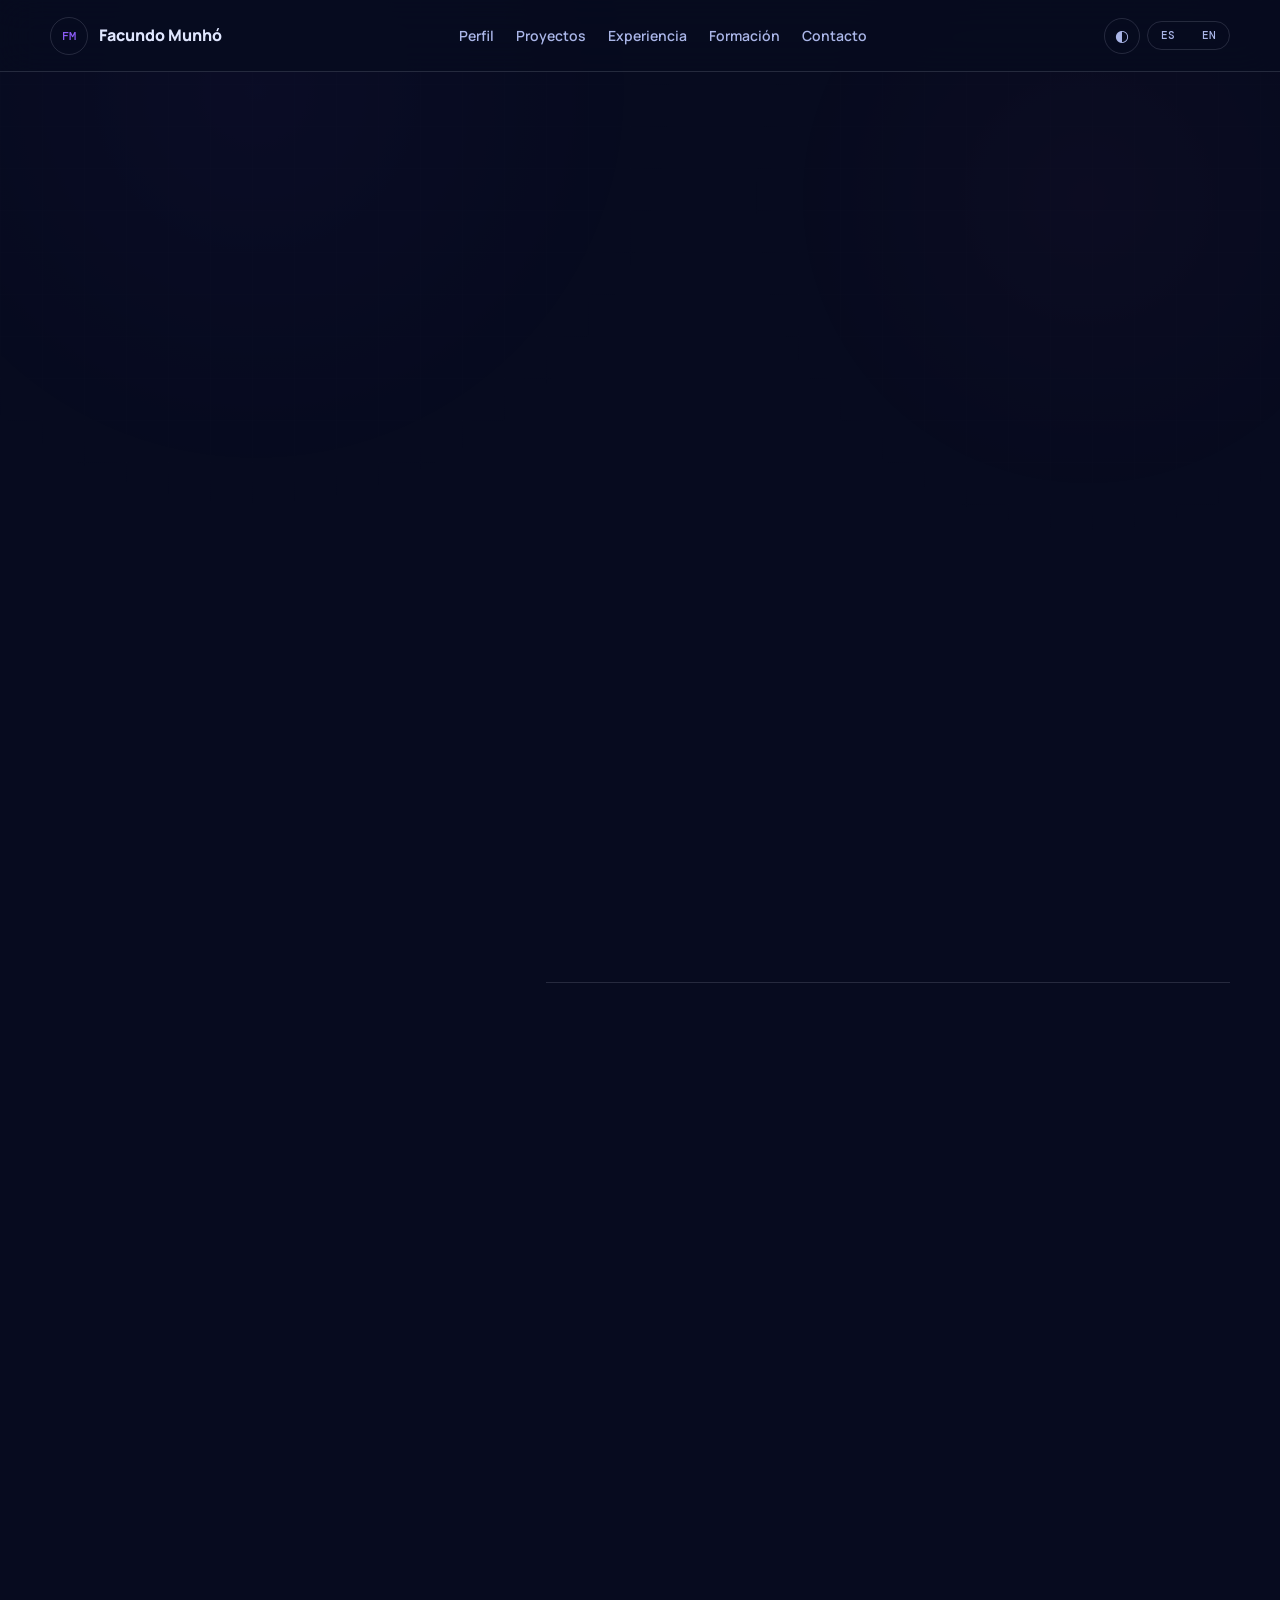
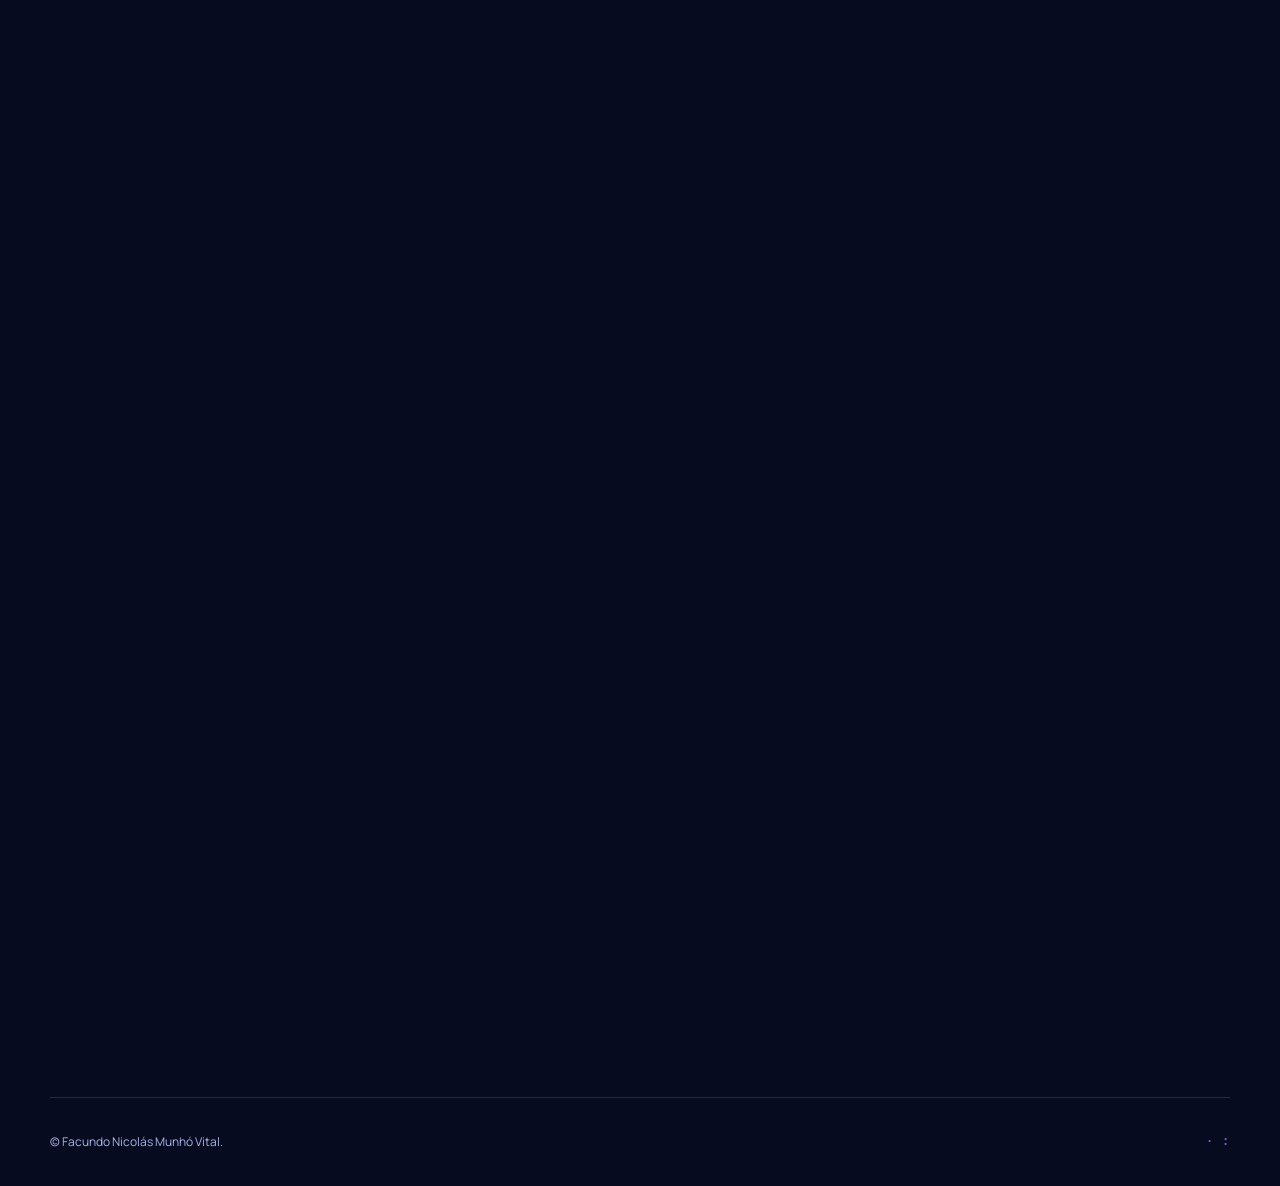
<file: index.html>
<!doctype html>
<html lang="es" data-theme="dark">
<head>
  <meta charset="utf-8">
  <meta name="viewport" content="width=device-width, initial-scale=1">
  <meta name="color-scheme" content="dark light">
  <meta name="theme-color" content="#070b1f">
  <meta name="description" content="Portafolio de Facundo Munhó">
  <title>Facundo Munhó · Portfolio</title>
  <link rel="canonical" href="https://munhof.com.ar/">
  <link rel="icon" href="favicon.ico">
  <link rel="preconnect" href="https://fonts.googleapis.com">
  <link rel="preconnect" href="https://fonts.gstatic.com" crossorigin>
  <link href="https://fonts.googleapis.com/css2?family=DM+Mono:wght@400;500&family=Manrope:wght@400;500;600;700;800&display=swap" rel="stylesheet">
  <link rel="stylesheet" href="style.css">
</head>
<body data-page="portfolio">
  <a class="skip-link" href="#main">Saltar al contenido</a>
  <div class="noise" aria-hidden="true"></div>
  <canvas class="starfield" aria-hidden="true"></canvas>

  <header class="site-header">
    <a class="brand" href="#top" aria-label="Facundo Munhó">
      <span class="brand-mark">FM</span>
      <span class="brand-name">Facundo Munhó</span>
    </a>
    <button class="menu-toggle" type="button" aria-expanded="false" aria-controls="main-nav">Menu</button>
    <nav id="main-nav" class="main-nav" aria-label="Principal">
      <a href="#profile" data-copy="ui.navAbout">Perfil</a>
      <a href="#projects" data-copy="ui.navProjects">Proyectos</a>
      <a href="#experience" data-copy="ui.navExperience">Experiencia</a>
      <a href="#education" data-copy="ui.navEducation">Formación</a>
      <a href="#contact" data-copy="ui.navContact">Contacto</a>
    </nav>
    <div class="header-actions">
      <button class="icon-button theme-toggle" type="button" aria-label="Cambiar tema" title="Cambiar tema">
        <span aria-hidden="true">◐</span>
      </button>
      <div class="lang-switch" aria-label="Idioma">
        <button type="button" data-lang="es">ES</button>
        <button type="button" data-lang="en">EN</button>
      </div>
    </div>
  </header>

  <main id="main">
    <section id="top" class="hero section-shell">
      <div class="hero-copy reveal">
        <p class="eyebrow" data-copy="hero.eyebrow"></p>
        <p class="hero-status" data-copy="hero.status"></p>
        <h1 data-copy="hero.title"></h1>
        <p class="hero-summary" data-copy="hero.summary"></p>
        <div class="hero-actions">
          <a class="button button-primary" href="#projects" data-copy="ui.navProjects">Proyectos</a>
          <a class="button button-secondary" href="cv.html?lang=es" data-cv-link data-copy="ui.openCv">Ver CV</a>
        </div>
        <div class="availability">
          <span class="status-dot" aria-hidden="true"></span>
          <span data-copy="hero.availability"></span>
        </div>
      </div>
    </section>

    <section id="profile" class="profile section-shell section-space">
      <div class="section-heading reveal">
        <p class="eyebrow">PROFILE / 01</p>
        <h2 data-copy="about.title"></h2>
      </div>
      <div class="profile-content reveal">
        <p class="lead" data-copy="about.lead"></p>
        <div id="story" class="story"></div>
        <div id="principles" class="principles"></div>
      </div>
    </section>

    <section id="projects" class="section-shell section-space">
      <div class="section-heading wide reveal">
        <p class="eyebrow" data-copy="sections.projectsEyebrow"></p>
        <h2 data-copy="sections.projectsTitle"></h2>
      </div>
      <div id="projects-grid" class="projects-grid"></div>
    </section>

    <section id="experience" class="section-shell section-space">
      <div class="section-heading reveal">
        <p class="eyebrow" data-copy="sections.experienceEyebrow"></p>
        <h2 data-copy="sections.experienceTitle"></h2>
      </div>
      <div id="experience-list" class="timeline"></div>
    </section>

    <section id="education" class="section-shell section-space">
      <div class="section-heading reveal">
        <p class="eyebrow" data-copy="sections.educationEyebrow"></p>
        <h2 data-copy="sections.educationTitle"></h2>
      </div>
      <div id="education-list" class="education-grid"></div>
    </section>

    <section id="skills" class="section-shell section-space">
      <div class="section-heading reveal">
        <p class="eyebrow" data-copy="sections.skillsEyebrow"></p>
        <h2 data-copy="sections.skillsTitle"></h2>
      </div>
      <div id="skills-grid" class="skills-grid"></div>
    </section>

    <section id="contact" class="contact section-shell section-space reveal">
      <div>
        <p class="eyebrow">CONTACT / 05</p>
        <h2 data-copy="ui.contactCta"></h2>
        <p class="lead" data-copy="ui.contactText"></p>
      </div>
      <div class="contact-actions">
        <form id="contact-form" class="contact-form" action="/api/contact" method="post">
          <label for="contact-name" data-copy="contactForm.name">Nombre</label>
          <input id="contact-name" name="name" autocomplete="name" maxlength="100" required>
          <label for="contact-email" data-copy="contactForm.email">Email</label>
          <input id="contact-email" name="email" type="email" autocomplete="email" maxlength="254" required>
          <label for="contact-topic" data-copy="contactForm.topic">Motivo</label>
          <select id="contact-topic" name="topic" required>
            <option value="work" data-copy="contactForm.work">Trabajo</option>
            <option value="collaboration" data-copy="contactForm.collaboration">Colaboración</option>
            <option value="research" data-copy="contactForm.research">Investigación / docencia</option>
            <option value="other" data-copy="contactForm.other">Otro</option>
          </select>
          <label for="contact-message" data-copy="contactForm.message">Mensaje</label>
          <textarea id="contact-message" name="message" rows="6" maxlength="5000" required></textarea>
          <p class="contact-note" data-copy="contactForm.note">Usaré tus datos para responder a tu consulta.</p>
          <div id="contact-verification"></div>
          <button class="button button-primary" type="submit" disabled data-copy="contactForm.send">Enviar mensaje</button>
          <p id="contact-status" role="status" aria-live="polite"></p>
        </form>
        <a class="button button-primary" href="mailto:contact@munhof.com.ar?subject=Consulta%20desde%20munhof.com.ar" data-copy="ui.contactEmail">Escribirme por email</a>
        <div class="contact-socials">
          <a class="button button-secondary" href="https://www.linkedin.com/in/facundomunho/" target="_blank" rel="noreferrer" data-copy="ui.viewLinkedin">LinkedIn</a>
          <a class="button button-secondary" href="https://github.com/munhof" target="_blank" rel="noreferrer" data-copy="ui.viewGithub">GitHub</a>
        </div>
      </div>
    </section>
  </main>

  <footer class="site-footer section-shell">
    <p>© <span id="year"></span> Facundo Nicolás Munhó Vital. <span data-copy="ui.rights"></span></p>
    <p class="mono"><span data-copy="ui.sourceNote"></span> · <span data-copy="ui.updated"></span>: <time id="updated"></time></p>
  </footer>

  <script type="module" src="script.js"></script>
</body>
</html>
</file>
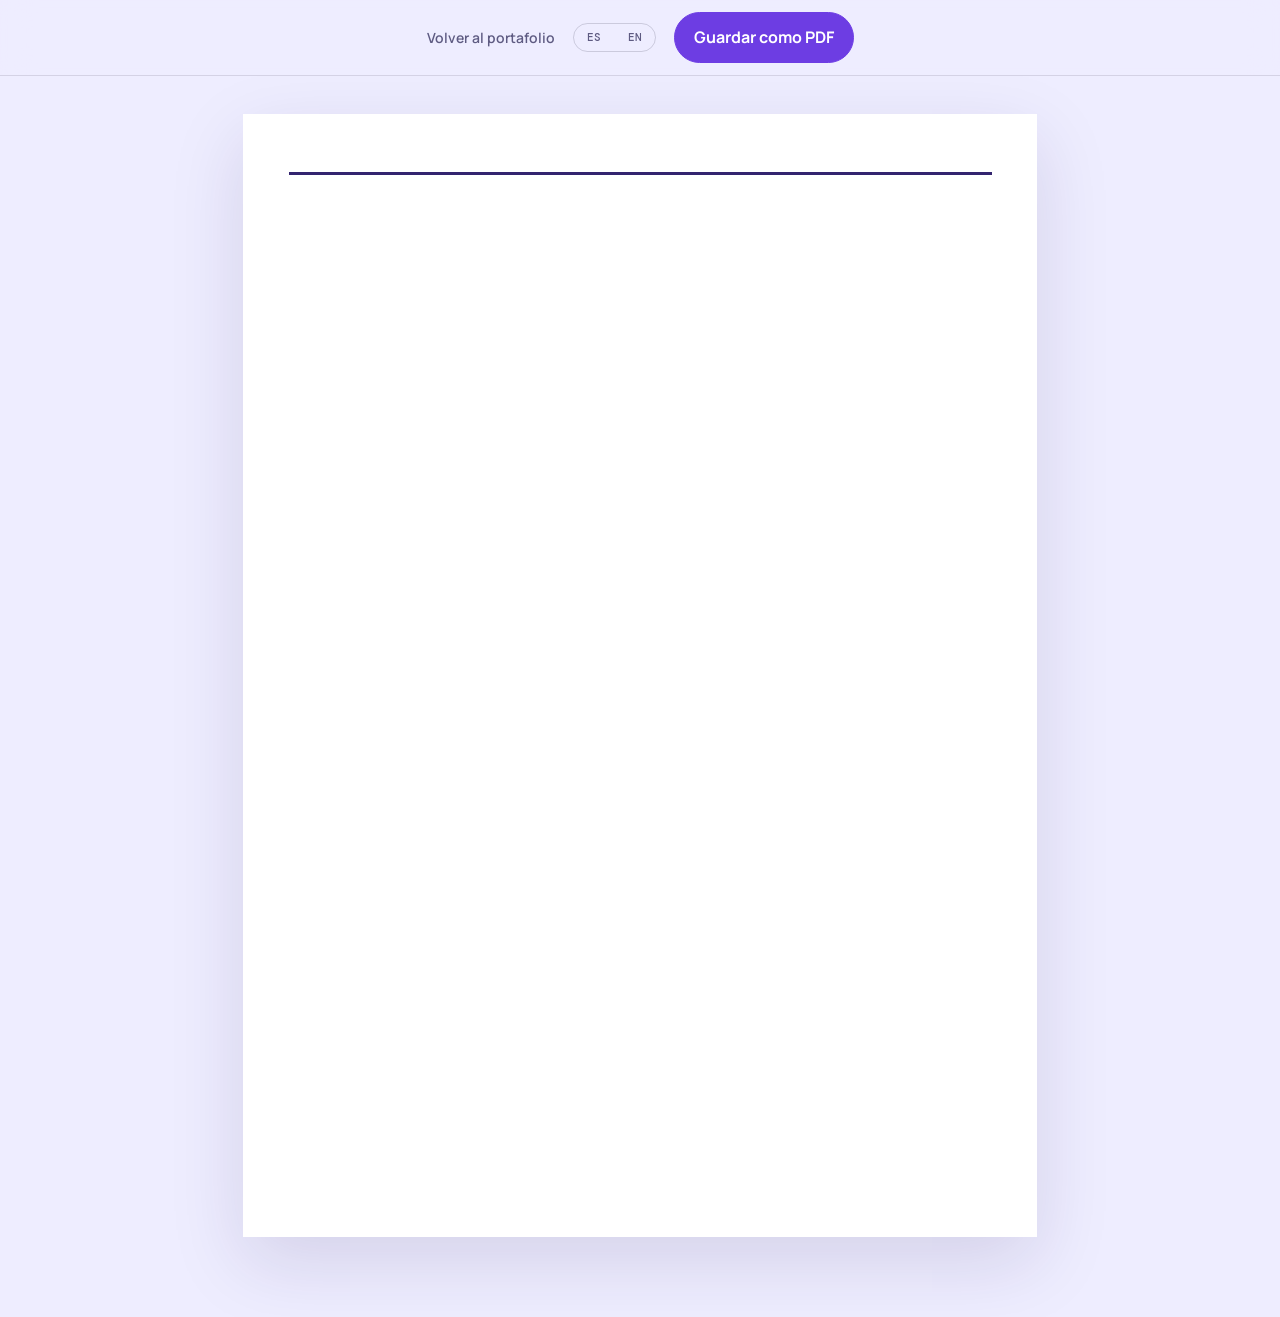
<file: cv.html>
<!doctype html>
<html lang="es" data-theme="light">
<head>
  <meta charset="utf-8">
  <meta name="viewport" content="width=device-width, initial-scale=1">
  <meta name="color-scheme" content="light">
  <meta name="robots" content="index,follow">
  <title>CV · Facundo Munhó</title>
  <link rel="icon" href="favicon.ico">
  <link rel="preconnect" href="https://fonts.googleapis.com">
  <link rel="preconnect" href="https://fonts.gstatic.com" crossorigin>
  <link href="https://fonts.googleapis.com/css2?family=DM+Mono:wght@400;500&family=Manrope:wght@400;500;600;700;800&display=swap" rel="stylesheet">
  <link rel="stylesheet" href="style.css">
</head>
<body data-page="cv" class="cv-page">
  <div class="cv-toolbar no-print">
    <a class="text-link" href="index.html" data-copy="ui.backPortfolio">Volver al portafolio</a>
    <div class="lang-switch" aria-label="Idioma">
      <button type="button" data-lang="es">ES</button>
      <button type="button" data-lang="en">EN</button>
    </div>
    <button class="button button-primary" type="button" data-print data-copy="ui.printCv">Guardar como PDF</button>
  </div>

  <div class="cv-preview">
  <main id="cv-document" class="cv-document">
    <header class="cv-header">
      <div>
        <p class="eyebrow" data-copy="ui.cvTitle"></p>
        <h1 id="cv-name"></h1>
        <p id="cv-headline" class="cv-headline"></p>
      </div>
      <div id="cv-contact" class="cv-contact"></div>
    </header>

    <section class="cv-section">
      <h2 data-copy="ui.professionalSummary"></h2>
      <p data-copy="cv.summary"></p>
    </section>

    <section class="cv-section">
      <h2 data-copy="ui.technicalSkills"></h2>
      <div id="cv-skills" class="cv-skills"></div>
    </section>

    <section class="cv-section">
      <h2 data-copy="ui.workExperience"></h2>
      <div id="cv-experience"></div>
    </section>

    <section class="cv-section">
      <h2 data-copy="ui.education"></h2>
      <div id="cv-education"></div>
    </section>

    <section class="cv-section">
      <h2 data-copy="ui.projectsTeaching"></h2>
      <ul id="cv-projects"></ul>
    </section>

    <section class="cv-section compact">
      <h2 data-copy="ui.languages"></h2>
      <p id="cv-languages"></p>
    </section>
  </main>
  </div>

  <script type="module" src="script.js"></script>
</body>
</html>
</file>
<file: style.css>
:root {
  --bg: #070b1f;
  --surface: #101634;
  --surface-2: #171f46;
  --text: #e0e7ff;
  --muted: #aab6e8;
  --line: rgba(224, 231, 255, 0.14);
  --accent: #8b5cf6;
  --accent-ink: #070b1f;
  --warm: #f472b6;
  --shadow: 0 22px 80px rgba(0, 0, 0, 0.28);
  --max: 1180px;
  --radius: 22px;
}

html[data-theme="light"] {
  --bg: #f7f5ff;
  --surface: #ffffff;
  --surface-2: #ece9ff;
  --text: #17142e;
  --muted: #5e5b82;
  --line: rgba(23, 20, 46, 0.16);
  --accent: #6d3de3;
  --accent-ink: #ffffff;
  --warm: #d94891;
  --shadow: 0 22px 80px rgba(43, 31, 98, 0.12);
}

* {
  box-sizing: border-box;
}

html {
  scroll-behavior: smooth;
  scroll-padding-top: 88px;
}

body {
  margin: 0;
  background: var(--bg);
  color: var(--text);
  font-family: "Manrope", system-ui, sans-serif;
  font-size: 16px;
  line-height: 1.7;
  transition: background 180ms ease, color 180ms ease;
}

a {
  color: inherit;
}

button,
a {
  -webkit-tap-highlight-color: transparent;
}

button {
  font: inherit;
}

.noise {
  position: fixed;
  inset: 0;
  z-index: -1;
  pointer-events: none;
  opacity: 0.18;
  background-image:
    radial-gradient(circle at 20% 10%, rgba(139, 92, 246, 0.18), transparent 32%),
    radial-gradient(circle at 85% 22%, rgba(244, 114, 182, 0.14), transparent 26%),
    linear-gradient(rgba(255, 255, 255, 0.018) 1px, transparent 1px),
    linear-gradient(90deg, rgba(255, 255, 255, 0.018) 1px, transparent 1px);
  background-size: auto, auto, 42px 42px, 42px 42px;
}

.starfield {
  position: fixed;
  inset: 0;
  z-index: -1;
  width: 100%;
  height: 100%;
  pointer-events: none;
}

.skip-link {
  position: fixed;
  left: 16px;
  top: -80px;
  z-index: 100;
  padding: 10px 16px;
  border-radius: 8px;
  background: var(--accent);
  color: var(--accent-ink);
}

.skip-link:focus {
  top: 16px;
}

.section-shell {
  width: min(calc(100% - 40px), var(--max));
  margin-inline: auto;
}

.section-space {
  padding-block: clamp(80px, 10vw, 150px);
}

.site-header {
  position: sticky;
  top: 0;
  z-index: 50;
  display: grid;
  grid-template-columns: auto 1fr auto;
  align-items: center;
  gap: 28px;
  min-height: 72px;
  padding: 12px max(20px, calc((100vw - var(--max)) / 2));
  border-bottom: 1px solid var(--line);
  background: color-mix(in srgb, var(--bg) 82%, transparent);
  backdrop-filter: blur(18px);
}

.brand {
  display: inline-flex;
  align-items: center;
  gap: 11px;
  text-decoration: none;
  font-weight: 800;
}

.brand-mark {
  display: grid;
  width: 38px;
  aspect-ratio: 1;
  place-items: center;
  border: 1px solid var(--line);
  border-radius: 50%;
  color: var(--accent);
  font: 500 12px/1 "DM Mono", monospace;
}

.main-nav {
  display: flex;
  justify-content: center;
  gap: 22px;
}

.main-nav a,
.text-link {
  position: relative;
  color: var(--muted);
  font-size: 14px;
  font-weight: 600;
  text-decoration: none;
}

.main-nav a::after,
.text-link::after {
  position: absolute;
  right: 0;
  bottom: -4px;
  left: 0;
  height: 1px;
  background: var(--accent);
  content: "";
  transform: scaleX(0);
  transform-origin: right;
  transition: transform 180ms ease;
}

.main-nav a:hover::after,
.text-link:hover::after {
  transform: scaleX(1);
  transform-origin: left;
}

.header-actions,
.lang-switch {
  display: flex;
  align-items: center;
  gap: 7px;
}

.icon-button,
.lang-switch button,
.menu-toggle {
  border: 1px solid var(--line);
  border-radius: 999px;
  background: transparent;
  color: var(--muted);
  cursor: pointer;
}

.icon-button {
  width: 36px;
  height: 36px;
}

.lang-switch {
  padding: 3px;
  border: 1px solid var(--line);
  border-radius: 999px;
}

.lang-switch button {
  min-width: 34px;
  padding: 5px 8px;
  border: 0;
  font: 500 11px/1 "DM Mono", monospace;
}

.lang-switch button.active {
  background: var(--accent);
  color: var(--accent-ink);
}

.menu-toggle {
  display: none;
  padding: 8px 13px;
}

.hero {
  display: grid;
  grid-template-columns: 1fr;
  align-items: center;
  gap: clamp(54px, 8vw, 110px);
  min-height: auto;
  padding: clamp(0px, 3vw, 10px) 0 50px;
}

.eyebrow,
.mono {
  margin: 0 0 18px;
  color: var(--accent);
  font: 500 12px/1.5 "DM Mono", monospace;
  letter-spacing: 0.09em;
  text-transform: uppercase;
}

.hero h1 {
  max-width: 820px;
  margin: 0;
  font-size: clamp(49px, 7.4vw, 104px);
  font-weight: 700;
  letter-spacing: -0.065em;
  line-height: 0.96;
}

.hero-status {
  margin: -8px 0 14px;
  color: var(--muted);
  font-size: 14px;
  font-weight: 700;
}

.hero-summary,
.lead {
  color: var(--muted);
  font-size: clamp(18px, 2vw, 23px);
  line-height: 1.55;
}

.hero-summary {
  max-width: 680px;
  margin: 30px 0;
}

.hero-actions,
.contact-actions {
  display: flex;
  flex-wrap: wrap;
  align-items: center;
  gap: 12px;
}

.button {
  display: inline-flex;
  min-height: 48px;
  align-items: center;
  justify-content: center;
  padding: 11px 19px;
  border: 1px solid var(--line);
  border-radius: 999px;
  cursor: pointer;
  font-weight: 700;
  text-decoration: none;
  transition: transform 180ms ease, background 180ms ease, border-color 180ms ease;
}

.button:hover {
  transform: translateY(-2px);
}

.button-primary {
  border-color: var(--accent);
  background: var(--accent);
  color: var(--accent-ink);
}

.button-secondary {
  background: var(--surface);
}

.availability {
  display: flex;
  align-items: center;
  gap: 9px;
  margin-top: 30px;
  color: var(--muted);
  font-size: 13px;
}

.status-dot {
  width: 8px;
  height: 8px;
  border-radius: 50%;
  background: var(--accent);
  box-shadow: 0 0 0 6px color-mix(in srgb, var(--accent) 13%, transparent);
}

.stats-band {
  border-block: 1px solid var(--line);
  background: var(--surface);
}

.stats {
  display: grid;
  grid-template-columns: repeat(3, 1fr);
}

.stat {
  padding: 28px clamp(18px, 4vw, 52px);
  border-right: 1px solid var(--line);
}

.stat:first-child {
  padding-left: 0;
}

.stat:last-child {
  border-right: 0;
}

.stat strong {
  display: block;
  color: var(--accent);
  font: 500 clamp(24px, 3vw, 39px)/1 "DM Mono", monospace;
}

.stat span {
  display: block;
  margin-top: 8px;
  color: var(--muted);
  font-size: 13px;
}

.profile,
#experience,
#education,
#skills {
  display: grid;
  grid-template-columns: minmax(250px, 0.7fr) minmax(0, 1.3fr);
  gap: clamp(48px, 10vw, 140px);
}

.section-heading h2,
.contact h2 {
  margin: 0;
  font-size: clamp(38px, 5.3vw, 70px);
  font-weight: 650;
  letter-spacing: -0.05em;
  line-height: 1.04;
}

.section-heading.wide {
  max-width: 970px;
  margin-bottom: 55px;
}

.profile-content > p:first-child {
  margin-top: 0;
}

.story p {
  max-width: 730px;
  color: var(--muted);
}

.story p:first-child {
  margin-top: 0;
}

.principles {
  display: grid;
  grid-template-columns: repeat(3, 1fr);
  gap: 14px;
  margin-top: 44px;
}

.principle,
.skill-group,
.education-card {
  padding: 22px;
  border: 1px solid var(--line);
  border-radius: 16px;
  background: color-mix(in srgb, var(--surface) 84%, transparent);
}

.principle strong {
  display: block;
  margin-bottom: 7px;
}

.principle p,
.education-card p {
  margin: 0;
  color: var(--muted);
  font-size: 14px;
}

.projects-grid {
  display: grid;
  grid-template-columns: repeat(12, 1fr);
  gap: 18px;
}

.project-card {
  position: relative;
  display: flex;
  min-height: clamp(360px, 38vw, 440px);
  flex-direction: column;
  grid-column: span 4;
  overflow: hidden;
  padding: 28px;
  border: 1px solid var(--line);
  border-radius: var(--radius);
  background: var(--surface);
  transition: transform 200ms ease, border-color 200ms ease;
}

.project-card:hover {
  border-color: color-mix(in srgb, var(--accent) 48%, var(--line));
  transform: translateY(-6px);
}

.project-number {
  color: var(--muted);
  font: 500 11px/1 "DM Mono", monospace;
}

.project-card h3 {
  margin: 16px 0 6px;
  font-size: var(--project-title-size, clamp(32px, 4.3vw, 54px));
  letter-spacing: -0.06em;
  line-height: 1;
}

.project-kicker {
  color: var(--accent);
  font: 500 12px/1.5 "DM Mono", monospace;
  text-transform: uppercase;
}

.project-card p {
  color: var(--muted);
}

.tag-list {
  display: flex;
  flex-wrap: wrap;
  gap: 7px;
  margin: 16px 0 22px;
}

.tag {
  padding: 5px 9px;
  border: 1px solid var(--line);
  border-radius: 999px;
  color: var(--muted);
  font: 500 10px/1 "DM Mono", monospace;
}

.project-card .text-link {
  margin-top: auto;
  align-self: flex-start;
  color: var(--text);
}

.timeline {
  border-top: 1px solid var(--line);
}

.timeline-item {
  display: grid;
  grid-template-columns: 150px minmax(0, 1fr);
  gap: 26px;
  padding: 32px 0;
  border-bottom: 1px solid var(--line);
}

.timeline-date {
  color: var(--accent);
  font: 500 11px/1.5 "DM Mono", monospace;
}

.timeline-item h3,
.education-card h3,
.skill-group h3 {
  margin: 0 0 7px;
  line-height: 1.3;
}

.timeline-org {
  color: var(--muted);
  font-size: 13px;
}

.timeline-summary {
  margin-bottom: 0;
  color: var(--muted);
}

.education-grid,
.skills-grid {
  display: grid;
  gap: 14px;
}

.education-card {
  position: relative;
  padding-right: 100px;
}

.education-card .date {
  position: absolute;
  top: 22px;
  right: 22px;
  color: var(--accent);
  font: 500 11px/1 "DM Mono", monospace;
}

.education-card .institution {
  margin: 0 0 14px;
  color: var(--text);
  font-size: 13px;
}

.skills-grid {
  grid-template-columns: repeat(2, 1fr);
}

.skill-group:first-child {
  grid-column: 1 / -1;
}

.skill-tags {
  display: flex;
  flex-wrap: wrap;
  gap: 9px;
}

.skill-tags span {
  padding: 7px 10px;
  border-radius: 8px;
  background: var(--surface-2);
  color: var(--muted);
  font: 500 11px/1 "DM Mono", monospace;
}

.contact {
  display: grid;
  grid-template-columns: repeat(2, minmax(0, 1fr));
  align-items: start;
  gap: clamp(24px, 4vw, 60px);
  margin-bottom: 48px;
}

.contact .lead {
  margin-bottom: 0;
}

.contact-actions {
  justify-content: flex-start;
}

.contact-socials {
  display: flex;
  flex-wrap: wrap;
  gap: 10px;
}

.contact-socials .button {
  min-height: 42px;
}

.site-footer {
  display: flex;
  justify-content: space-between;
  gap: 30px;
  padding-block: 34px;
  border-top: 1px solid var(--line);
  color: var(--muted);
  font-size: 12px;
}

.site-footer p {
  margin: 0;
}

.reveal {
  opacity: 0;
  transform: translateY(16px);
  transition: opacity 500ms ease, transform 500ms ease;
}

.reveal.visible {
  opacity: 1;
  transform: none;
}

/* CV */
.cv-page {
  min-height: 100vh;
  background: #eeedff;
  color: #18152e;
}

.cv-toolbar {
  position: sticky;
  top: 0;
  z-index: 20;
  display: flex;
  align-items: center;
  justify-content: center;
  gap: 18px;
  padding: 12px;
  border-bottom: 1px solid rgba(24, 21, 46, 0.12);
  background: rgba(238, 237, 255, 0.9);
  backdrop-filter: blur(16px);
}

/* The sheet uses identical physical dimensions on screen and paper.
   Narrow screens scroll the preview rather than reflowing its contents. */
.cv-preview {
  overflow-x: auto;
  padding: 38px 15px 80px;
}

.cv-document {
  width: 210mm;
  min-height: 297mm;
  margin: 0 auto;
  padding: 10mm 12mm;
  font-size: 10.5px;
  line-height: 1.35;
  print-color-adjust: exact;
  -webkit-print-color-adjust: exact;
  background: #fff;
  box-shadow: 0 25px 70px rgba(38, 27, 86, 0.13);
}

.cv-header {
  display: grid;
  grid-template-columns: 1fr auto;
  gap: 18px;
  padding-bottom: 12px;
  border-bottom: 3px solid #33246f;
}

.cv-header h1 {
  margin: 0;
  font-size: 28px;
  letter-spacing: -0.04em;
  line-height: 1;
}

.cv-header .eyebrow {
  margin: 0 0 8px;
}

.cv-headline {
  margin: 8px 0 0;
  font-size: 12px;
  color: #5d43a5;
  font-weight: 700;
}

.cv-contact {
  text-align: right;
  font-size: 9px;
  line-height: 1.5;
}

.cv-contact a {
  text-decoration: none;
}

.cv-section {
  margin-top: 14px;
  break-inside: auto;
}

.cv-section h2 {
  margin: 0 0 6px;
  break-after: avoid;
  color: #49318f;
  font: 700 11px/1.2 "Manrope", sans-serif;
  letter-spacing: 0.08em;
  text-transform: uppercase;
}

.cv-section p,
.cv-section li {
  font-size: 11px;
  line-height: 1.35;
}

.cv-section p {
  margin: 0;
}

.cv-section li {
  break-inside: avoid;
}

.cv-section ul {
  margin: 4px 0 0;
  padding-left: 19px;
}

.cv-skills {
  display: grid;
  grid-template-columns: repeat(3, minmax(0, 1fr));
  gap: 12px;
}

.cv-skills p {
  margin: 0;
}

.cv-entry {
  display: grid;
  grid-template-columns: 1fr auto;
  gap: 3px 16px;
  margin-top: 9px;
  break-inside: avoid;
}

.cv-skills strong,
.cv-entry h3 {
  margin: 0;
  font-size: 11px;
  line-height: 1.3;
}

.cv-entry .meta {
  color: #64608a;
  font-size: 9.5px;
  line-height: 1.35;
}

.cv-entry ul,
.cv-entry .details {
  grid-column: 1 / -1;
}

.cv-entry .details {
  margin: 3px 0 0;
}

.cv-section.compact {
  display: grid;
  grid-template-columns: auto 1fr;
  align-items: baseline;
  gap: 20px;
}

.cv-section.compact p {
  margin: 0;
}

@media (max-width: 1100px) {
  .project-card {
    grid-column: 1 / -1;
  }
}

@media (max-width: 920px) {
  .brand-name {
    display: none;
  }

  .main-nav {
    gap: 14px;
  }

  .hero {
    grid-template-columns: 1fr;
    min-height: auto;
  }

  .profile,
  #experience,
  #education,
  #skills {
    grid-template-columns: 1fr;
  }

  .project-card {
    grid-column: 1 / -1;
  }

  .contact {
    grid-template-columns: 1fr;
  }

  .contact-actions {
    justify-content: flex-start;
  }
}

@media (max-width: 720px) {
  .site-header {
    grid-template-columns: auto 1fr auto;
  }

  .menu-toggle {
    display: inline-flex;
    justify-self: end;
  }

  .main-nav {
    position: absolute;
    top: calc(100% + 1px);
    right: 14px;
    left: 14px;
    display: none;
    flex-direction: column;
    padding: 20px;
    border: 1px solid var(--line);
    border-radius: 15px;
    background: var(--surface);
    box-shadow: var(--shadow);
  }

  .main-nav.open {
    display: flex;
  }

  .header-actions .icon-button {
    display: none;
  }

  .hero h1 {
    font-size: clamp(46px, 14vw, 72px);
  }

  .stats {
    grid-template-columns: 1fr;
  }

  .stat,
  .stat:first-child {
    padding: 21px 0;
    border-right: 0;
    border-bottom: 1px solid var(--line);
  }

  .stat:last-child {
    border-bottom: 0;
  }

  .principles,
  .skills-grid {
    grid-template-columns: 1fr;
  }

  .skill-group:first-child {
    grid-column: auto;
  }

  .project-card {
    min-height: 360px;
    grid-column: 1 / -1;
  }

  .timeline-item {
    grid-template-columns: 1fr;
    gap: 10px;
  }

  .education-card {
    padding-right: 22px;
  }

  .education-card .date {
    position: static;
    display: block;
    margin-bottom: 9px;
  }

  .site-footer {
    flex-direction: column;
  }

  .cv-toolbar {
    flex-wrap: wrap;
  }


}

@media (prefers-reduced-motion: reduce) {
  html {
    scroll-behavior: auto;
  }

  *,
  *::before,
  *::after {
    animation-duration: 0.01ms !important;
    transition-duration: 0.01ms !important;
  }

  .reveal {
    opacity: 1;
    transform: none;
  }
}

@media print {
  @page {
    size: A4;
    margin: 0;
  }

  .no-print {
    display: none !important;
  }

  .cv-page {
    min-height: 0;
    background: #fff;
  }

  .cv-preview {
    padding: 0;
    overflow: visible;
  }

  .cv-document {
    margin: 0;
    box-shadow: none;
  }
}

.contact-form {
  display: grid;
  gap: 10px;
  width: 100%;
  min-width: 0;
  text-align: left;
}
.contact-form label { font-weight: 600; }
.contact-form input,
.contact-form select,
.contact-form textarea {
  width: 100%;
  min-width: 0;
  padding: 12px 14px;
  border: 1px solid var(--line);
  border-radius: 10px;
  background: var(--surface-2);
  color: var(--text);
  font: inherit;
}
.contact-form textarea { resize: vertical; }
.contact-form :is(input, select, textarea):focus-visible {
  outline: 2px solid #8b5cf6;
  outline-offset: 3px;
}
.contact-form button:disabled { opacity: .55; cursor: not-allowed; }
.contact-note, #contact-status { margin: 4px 0; font-size: 13px; color: var(--muted); }
.contact-actions { min-width: 0; }
</file>
